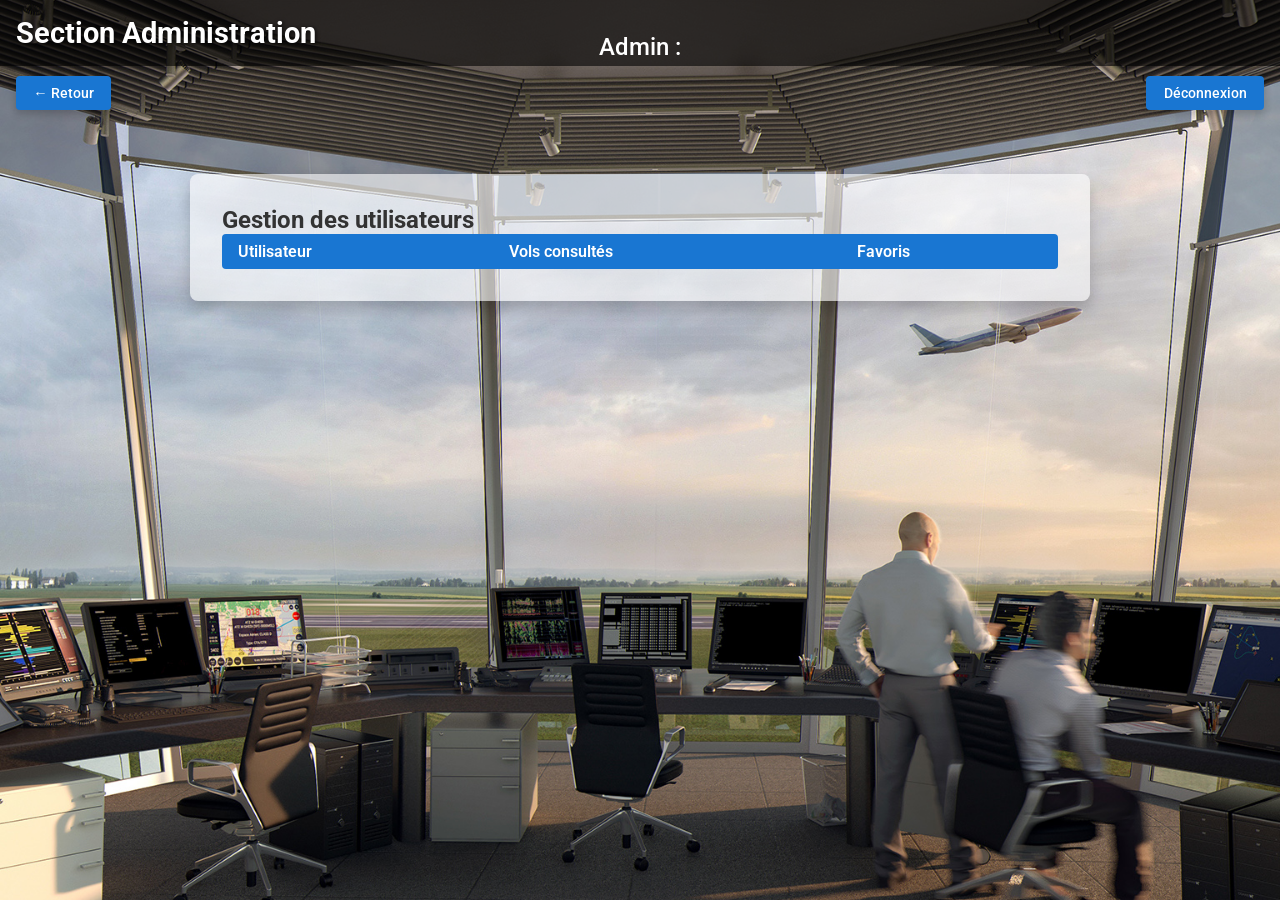
<file: frontend/public/admin.html>
<!DOCTYPE html>
<html lang="fr">
<head>
  <meta charset="UTF-8" />
  <title>Administration - FlightTracker</title>
  <link rel="stylesheet" href="css/style.css" />
</head>
<body class="admin-page">
  <header>
    <h1>Section Administration</h1>    <div id="userMenu" class="dropdown">
      <div class="dropdown-content" id="authOptions">
        <span id="adminUsername"> Admin : </span>
      </div>
    </div>
  </header>
  <a href = index.html id="backBtn" class="secondary-button return">
    ← Retour
  </a>
  <a href ="#" id="logoutBtn" class="secondary-button logout">
    Déconnexion
  </a>

  <main class="admin-container">
    <h2>Gestion des utilisateurs</h2>
    <table id="usersTable">
      <thead>
        <tr>
          <th>Utilisateur</th>
          <th>Vols consultés</th>
          <th>Favoris</th>
        </tr>
      </thead>
      <tbody></tbody>
    </table>
  </main>

  <script type="module" src="js/admin.js"></script>
</body>
</html>
</file>
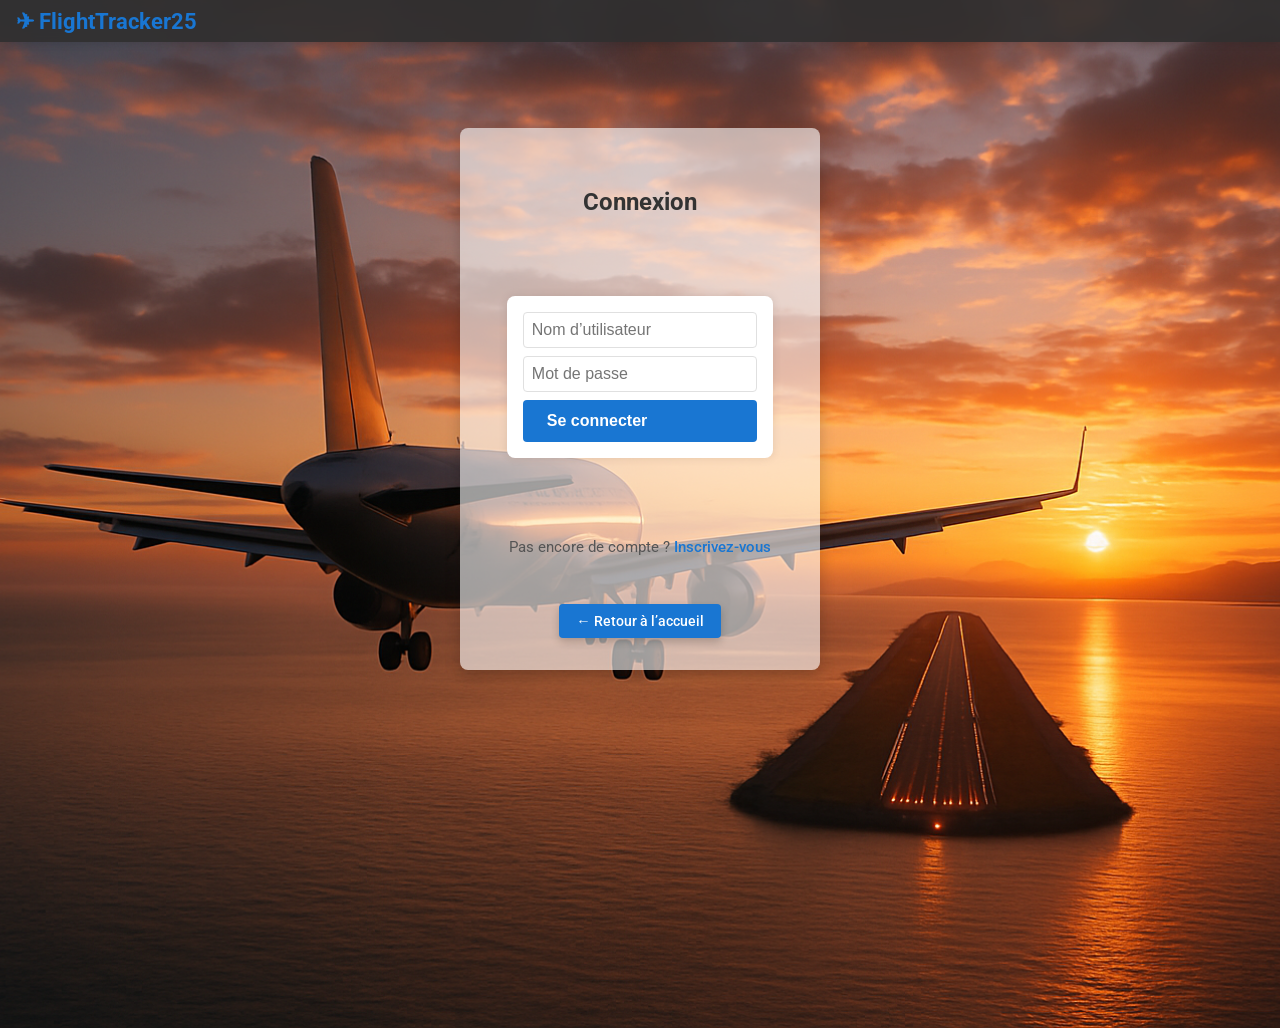
<file: frontend/public/login.html>
<!DOCTYPE html>
<html lang="fr">
<head>
  <meta charset="UTF-8" />
  <title>Connexion – FlightTracker25</title>
  <link rel="stylesheet" href="css/style.css" />
</head>
<body class="auth-page">
  <header class="navbar">
    <div class="navbar-brand">
      <span class="brand-name"> ✈ FlightTracker25</span>
    </div>
  </header>

  <main class="auth-container login-container">
    <h2>Connexion</h2>
    <form id="loginForm">
      <input id="username" name="username" type="text"    placeholder="Nom d’utilisateur" required>
      <input id="password" name="password" type="password" placeholder="Mot de passe"   required>
      <button type="submit" class="primary-button">Se connecter</button>
    </form>
    <p class="signup-prompt">
      Pas encore de compte ? <a href="register.html">Inscrivez-vous</a>
    </p>
    <a class="secondary-button" onclick="window.location.href='index.html'">
      ← Retour à l’accueil
    </a>
  </main>

  <script src="js/login.js" type="module"></script>
</body>
</html>
</file>
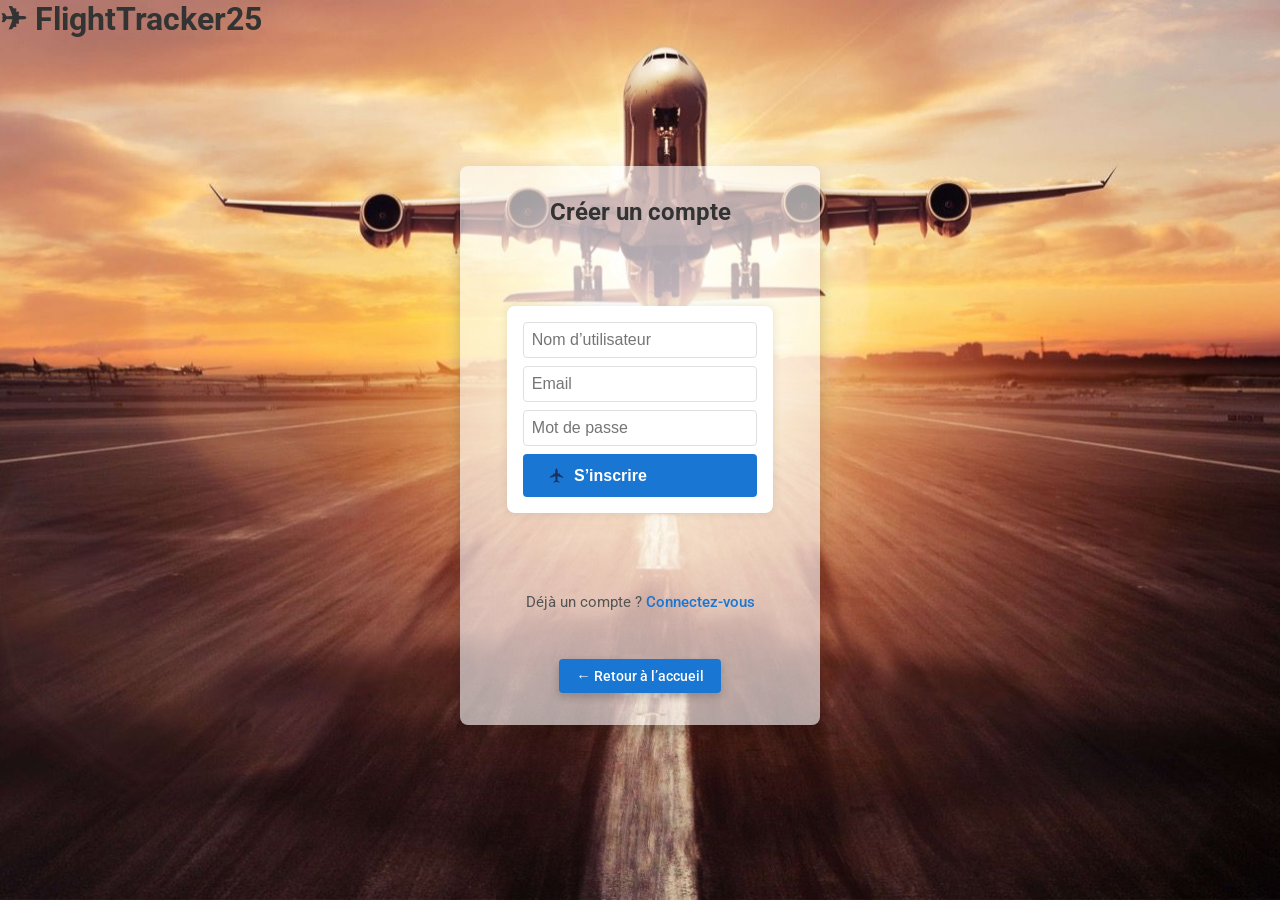
<file: frontend/public/register.html>
<!DOCTYPE html>
<html lang="fr">
<head>
  <meta charset="UTF-8">
  <title>Inscription - FlightTracker</title>
  <link rel="stylesheet" href="css/style.css">
</head>


<body class="page-register">
  <header>
    <h1 class="logo"> ✈ FlightTracker25</h1>
  </header>

  <main class="auth-container login-container">
    <h2>Créer un compte</h2>
    <form id="registerForm">
      <input type="text"    id="username" placeholder="Nom d’utilisateur" required>
      <input type="email"   id="email"    placeholder="Email"           required>
      <input type="password" id="password" placeholder="Mot de passe"   required>
      <button type="submit" class="primary-button">
        <img src="img/plane-icon.png" alt="" class="btn-icon" />
        S’inscrire
      </button>
    </form>

    <p class="signup-prompt">
      Déjà un compte ?
      <a href="login.html">Connectez-vous</a>
    </p>

    <a onclick="window.location.href='index.html'" class="secondary-button">
      ← Retour à l’accueil
    </a>
  </main>

  <script src="js/register.js" type="module"></script>
</body>
</html>
</file>
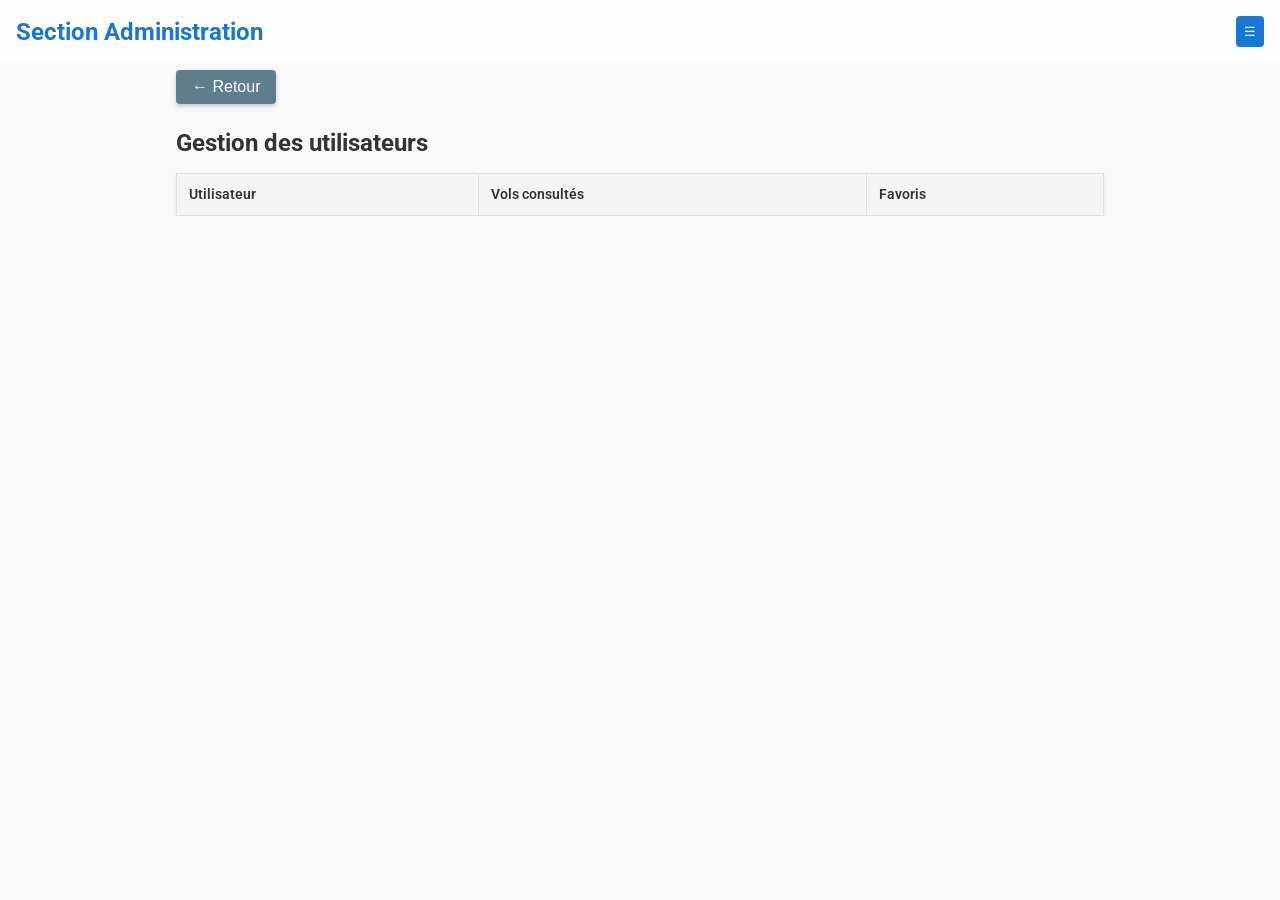
<file: static_html_server/front_end/admin.html>
<!DOCTYPE html>
<html lang="fr">
<head>
  <meta charset="UTF-8" />
  <title>Administration - FlightTracker</title>
  <link rel="stylesheet" href="style.css" />
</head>
<body>
  <header>
    <h1>Section Administration</h1>
    <div id="userMenu" class="dropdown">
      <button class="dropbtn">☰</button>
      <div class="dropdown-content" id="authOptions">
        <!-- Menu injecté par admin.js -->
      </div>
    </div>
  </header>

  <main class="admin-container">
    <button onclick="window.location.href='index.html'"
          class="secondary-button">
    ← Retour
    </button>
    <h2>Gestion des utilisateurs</h2>
    <table id="usersTable">
      <thead>
        <tr>
          <th>Utilisateur</th>
          <th>Vols consultés</th>
          <th>Favoris</th>
        </tr>
      </thead>
      <tbody></tbody>
    </table>
  </main>

  <script src="admin.js"></script>
</body>
</html>
</file>
<file: frontend/public/css/style.css>
/* style.css */


@import url('https://fonts.googleapis.com/css2?family=Roboto:wght@400;500;700&display=swap');


:root {
  --primary: #1976d2;
  --primary-light: #63a4ff;
  --secondary: #555;
  --bg-light: #f9f9f9;
  --bg-white: #fff;
  --text: #333;
  --border: #e0e0e0;
  --radius-sm: 4px;
  --radius-md: 8px;
  --space-sm: 8px;
  --space-md: 16px;
}


*,
*::before,
*::after {
  box-sizing: border-box;
  margin: 0;
  padding: 0;
}


html, body {
  min-height: 100vh;
  font-family: 'Roboto', sans-serif;
  color: var(--text);
  margin : 0;
  padding: 0;
}

body.admin-page {
  background: url('../img/admin.jpg') no-repeat center;
  background-size: cover;
  min-height: 100vh;
  background-attachment: scroll;
}
body.page-register {
  background: url('../img/reg.jpg') no-repeat center;
  background-size: cover;
  min-height: 100vh;
  background-attachment: scroll;
}

body.auth-page {
  background: url('../img/login.png') no-repeat center;
  background-size: cover;
  background-attachment: scroll !important;
  min-height: 100vh;
}

#map {
  position: absolute;
  top: 0; left: 0;
  width: 100%; height: 100%;
  z-index: 0;
}

.zoom-control {
  top: auto; bottom: 8px; left: 8px;
}
.zoom-control .ol-zoom-in,
.zoom-control .ol-zoom-out {
  width: 24px; height: 24px;
  line-height: 24px;
  font-size: 16px;
  padding: 0;
}
.zoom-control .ol-zoom-out {
  margin-top: 4px;
}


header.navbar {
  position: fixed;
  top: 0; left: 0; right: 0;
  display: flex;
  align-items: center;
  padding: var(--space-sm) var(--space-md);
  background: rgba(48, 47, 47, 0.9);
  backdrop-filter: blur(8px);
  box-shadow: 0 2px 8px rgba(0,0,0,0.1);
  z-index: 100;
}
.navbar-brand {
  font-size: 1.4rem;
  font-weight: 700;
  color: var(--primary);
  margin-right: auto;
}

.search-wrapper {
  flex: 1;
  display: flex;
  justify-content: center;
  padding: 0 var(--space-md);
}
.search-wrapper input {
  width: 100%;
  max-width: 400px;
  padding: 0.5rem 1rem;
  font-size: 1rem;
  border: 1px solid var(--border);
  border-radius: var(--radius-md);
  box-shadow: 0 2px 6px rgba(0,0,0,0.08);
  transition: border-color 0.2s, box-shadow 0.2s;
}
.search-wrapper input:focus {
  outline: none;
  border-color: var(--primary);
  box-shadow: 0 4px 12px rgba(0,0,0,0.12);
}

/* Suggestions dropdown */
.suggestions {
  position: absolute;
  top: calc(100% + 4px);
  left: 0; right: 0;
  background: var(--bg-white);
  border: 1px solid var(--border);
  border-radius: var(--radius-sm);
  box-shadow: 0 2px 6px rgba(0,0,0,0.15);
  max-height: 200px;
  overflow-y: auto;
  list-style: none;
  z-index: 30;
}
.suggestions li {
  padding: 8px 12px;
  cursor: pointer;
}
.suggestions li:hover {
  background: var(--primary);
  color: var(--bg-white);
}


.has-dropdown {
  position: relative;
}
.dropbtn {
  background: none;
  border: none;
  font-size: 1.5rem;
  cursor: pointer;
  color: white;
  padding: var(--space-sm);
  transition: color 0.2s;
}
.dropbtn:hover {
  color: var(--primary);
}

/* Dropdown menu */
.dropdown-menu {
  position: absolute;
  top: 100%; right: 0;
  display: flex;
  flex-direction: column;
  background: var(--bg-white);
  border: 1px solid var(--border);
  border-radius: var(--radius-md);
  box-shadow: 0 4px 12px rgba(236, 234, 238, 0.1);
  min-width: 180px;
  opacity: 0;
  visibility: hidden;
  transform: translateY(-10px);
  transition: opacity 0.3s, transform 0.3s, visibility 0.3s;
  z-index: 200;
}
.dropdown-menu li {
  list-style: none;
}
.dropdown-menu a {
  display: block;
  padding: var(--space-sm) var(--space-md);
  color: var(--text);
  text-decoration: none;
  font-weight: 500;
  transition: background 0.2s;
}
.dropdown-menu a:hover {
  background: var(--primary-light);
  color: var(--bg-white);
}

.has-dropdown.open .dropdown-menu {
  opacity: 1;
  visibility: visible;
  transform: translateY(0);
}

header.navbar + * {
  padding-top: 60px;
}

/* Favorites sidebar */
#favoritesSection {
  position: absolute;
  top: 130px; left: 20px;
  z-index: 20;
  background: var(--bg-white);
  padding: var(--space-sm);
  border-radius: var(--radius-sm);
  border: 1px solid var(--border);
  max-height: 300px;
  overflow-y: auto;
}
#favoritesSection h3 {
  margin-bottom: var(--space-sm);
  font-size: 1.1rem;
}
#favoritesList li {
  margin-bottom: var(--space-sm);
  display: flex;
  justify-content: space-between;
  align-items: center;
}
#favoritesList button {
  background: crimson;
  color: var(--bg-white);
  border: none;
  border-radius: var(--radius-sm);
  padding: 4px 8px;
  font-size: 0.85rem;
  cursor: pointer;
}

/* Favorite button in side-panel */
.favorite-button {
  display: block;
  width: 100%;
  margin-top: 1rem;
  padding: 0.75em 1em;
  background: #0288d1;
  color: #fff;
  border: none;
  border-radius: 0.25rem;
  font-size: 0.95rem;
  cursor: pointer;
  transition: background 0.2s;
}
.favorite-button:hover {
  background: #0277bd;
}
.favorite-button.added {
  background: #388e3c;
  cursor: default;
}
.favorite-button.added:hover {
  background: #2e7d32;
}

/* OL Popup */
.ol-popup {
  position: absolute;
  bottom: 12px; left: -50px;
  padding: var(--space-md);
  background: #fff;
  border: 1px solid var(--border);
  border-radius: var(--radius-md);
  box-shadow: 0 1px 4px rgba(0,0,0,0.2);
  min-width: 200px;
  z-index: 20;
}
.ol-popup-closer {
  position: absolute;
  top: 2px; right: 8px;
  cursor: pointer;
  color:blue;
}
.ol-popup-closer:hover {
  color: #000;
}

/* Side-panel (flight details) */
.side-panel {
  display: none;
  position: absolute;
  top: 60px; right: 0; bottom: 0;
  width: 350px;
  background: var(--bg-white);
  box-shadow: -4px 0 16px rgba(0,0,0,0.2);
  overflow-y: auto;
  z-index: 25;
}
.popup-close {
  position: absolute;
  top: 8px; right: 8px;
  background: none; border: none;
  font-size: 1.2rem; cursor: pointer; color: #666;
}
.popup-close:hover {
  color: #000;
}
.popup-image img {
  width: 100%; object-fit: cover;
  border-bottom: 1px solid var(--border);
}
.popup-header {
  padding: var(--space-md);
  border-bottom: 1px solid var(--border);
}
.popup-header .flight-title {
  margin: 0; font-size: 1.1rem; font-weight: 700;
}
.popup-body {
  padding: var(--space-md);
  font-size: 0.9rem; line-height: 1.4;
}
.popup-body .section {
  margin-bottom: var(--space-md);
}
.popup-body h4 {
  margin-bottom: 4px;
  font-size: 0.85rem;
  font-weight: 500;
  color: var(--primary);
}
.popup-footer {
  display: flex;
  border-top: 1px solid var(--border);
}
.popup-footer .btn {
  flex: 1;
  padding: 8px 0;
  background: none;
  border: none;
  cursor: pointer;
  font-size: 0.85rem;
  font-weight: 500;
  color: var(--primary);
  transition: background 0.2s;
}
.popup-footer .btn:hover {
  background: #f0f8ff;
}

/* Forms (Login/Register) */
form {
  background: var(--bg-white);
  padding: var(--space-md);
  border-radius: var(--radius-md);
  box-shadow: 0 0 10px rgba(0,0,0,0.1);
  max-width: 400px;
  width: 90%;
  margin: 80px auto;
  display: flex;
  flex-direction: column;
  gap: var(--space-sm);
}
form label {
  font-weight: 500; color: var(--secondary);
}
form input[type="text"],
form input[type="email"],
form input[type="password"] {
  padding: 8px;
  border: 1px solid var(--border);
  border-radius: var(--radius-sm);
  font-size: 1rem;
}
form button {
  padding: 10px;
  background: var(--primary);
  color: var(--bg-white);
  border: none;
  border-radius: var(--radius-sm);
  cursor: pointer;
  font-size: 1rem;
}
form button:hover {
  background: var(--primary-light);
}

/* Auth pages container */
.auth-container {
  max-width: 360px;
  margin: 6rem auto;
  padding: 2rem;
  background: rgba(255,255,255,0.95);
  border-radius: 8px;
  box-shadow: 0 8px 16px rgba(0,0,0,0.2);
  text-align: center;
}

/* Signup prompt */
.signup-prompt {
  margin: 1.5rem 0;
  font-size: 0.95rem;
  color: #555;
}
.signup-prompt a {
  color: var(--primary);
  text-decoration: none;
  font-weight: 500;
}
.signup-prompt a:hover,
.signup-prompt a:focus {
  text-decoration: underline;
}


.primary-button {
  display: inline-flex;
  align-items: center;
  gap: 0.5rem;
  background: var(--primary);
  color: #fff;
  border: none;
  border-radius: 4px;
  padding: 0.75rem 1.5rem;
  font-size: 1rem;
  font-weight: 600;
  cursor: pointer;
  transition: background 0.2s, transform 0.1s;
}
.primary-button:hover {
  background: var(--primary-light);
  transform: translateY(-2px);
}
.primary-button:active {
  transform: translateY(0);
}
.btn-icon {
  width: 1.2em;
  height: auto;
}
.secondary-button {
  background: none;
  color: var(--text);
  border: 2px solid var(--text);
  border-radius: 4px;
  padding: 0.5rem 1rem;
  font-size: 0.9rem;
  cursor: pointer;
  margin-top: 1rem;
  transition: background 0.2s, color 0.2s; 
}
.secondary-button:hover {
  background: var(--text);
  color: #fff;
}


body.admin-page header {
  background: rgba(0,0,0,0.6);
  padding: var(--space-md);
  display: flex;
  align-items: center;
  justify-content: space-between;
}
body.admin-page header h1 {
  color: #fff;
  font-size: 1.8rem;
  font-weight: 700;
  text-shadow: 1px 1px 4px rgba(0,0,0,0.8);
}

body.admin-page .return {
  position: fixed;
  top: 60px;
  left: var(--space-md);
  z-index: 1000;
}
body.admin-page .logout {
  position: fixed;
  top: 60px;
  right: var(--space-md);
  z-index: 1000;
}

body.admin-page .return:hover {
  transform: translateY(-2px);
  box-shadow: 0 6px 12px rgba(0,0,0,0.3);
}


#adminUsername {
  color: white;
  font-size: 1.5rem;
  font-weight: 500;
  text-align: center;
  position: absolute;
  left: 50%;
  transform: translateX(-50%);
}

.admin-container {
  margin: 6rem auto;
  max-width: 900px;
  background: rgba(255,255,255,0.6);
  border-radius: var(--radius-md);
  box-shadow: 0 8px 16px rgba(0,0,0,0.2);
  padding: var(--space-lg, 32px);
  animation: fadeInUp 0.8s ease-out both;
  margin-top: calc(60px + 3rem);
}

/*─────────────────────────────────────────────────────────*/
/* TABLEAU – Design moderne                               */
/*─────────────────────────────────────────────────────────*/
#usersTable {
  width: 100%;
  border-collapse: separate;
  border-spacing: 0;
  overflow: hidden;
  border-radius: var(--radius-sm);
}
#usersTable th, #usersTable td {
  padding: var(--space-sm) var(--space-md);
  text-align: left;
}
#usersTable th {
  background: var(--primary);
  color: #fff;
  font-weight: 600;
}
#usersTable tr:nth-child(even) {
  background: var(--bg-light);
}
#usersTable tbody tr:hover {
  background: var(--primary-light);
  color: #fff;
  transition: background 0.3s;
}

/*─────────────────────────────────────────────────────────*/
/* BOUTONS – Retour & Déconnexion                         */
/*─────────────────────────────────────────────────────────*/
a.secondary-button, 
a#logout {
  background: var(--primary);
  color: #fff !important;
  border: none;
  padding: 0.6em 1.2em;
  border-radius: var(--radius-sm);
  font-weight: 500;
  text-decoration: none;
  display: inline-block;
  box-shadow: 0 4px 8px rgba(0,0,0,0.2);
  transition: transform 0.2s, box-shadow 0.2s;
}
button.secondary-button:hover,
a#logout:hover {
  transform: translateY(-2px);
  box-shadow: 0 6px 12px rgba(0,0,0,0.3);
}

.login-container {
  margin: 8rem auto 0;               
  max-width: 360px;
  background: rgba(255,255,255,0.75); 
  border-radius: var(--radius-md);
  padding: 2rem;
  box-shadow: 0 8px 16px rgba(0,0,0,0.2);
  text-align: center;
}


.auth-page header .dropdown,
.auth-page header nav,
.auth-page .dropdown-content {
  display: none !important;
}


.login-container .secondary-button {
  margin-top: 1.5rem;
}


.login-container {

  background: rgba(255, 255, 255, 0.60) !important;
}

.dropdown-toggle {
  background: none;
  border: none;
  cursor: pointer;
  display: flex;
  align-items: center;
  gap: 5px;
  font-size: 16px;
  color: var(--primary);
  padding: 8px 12px;
}

.dropdown-toggle .arrow {
  font-size: 25px;
  transition: transform 0.3s ease;
}

.has-dropdown.open .dropdown-toggle .arrow {
  transform: rotate(180deg);
}


.has-dropdown {
  position: relative;
}

.dropdown-menu {
  display: none;
  position: absolute;
  right: 0;
  top: 100%;
  min-width: 180px;
  background: white;
  box-shadow: 0 2px 5px rgba(0,0,0,0.2);
  border-radius: 4px;
  z-index: 1000;
  list-style: none;
  padding: 0;
  margin: 0;
}

.has-dropdown.open .dropdown-menu {
  display: block;
}

.dropdown-menu li a {
  display: block;
  padding: 10px 15px;
  color: var(--text);
  text-decoration: none;
}

.dropdown-menu li a:hover {
  background: rgba(0, 0, 0, 0.85);
  color: #fff;
}



.side-panel {
  background: rgba(0, 0, 0, 0.85) !important;
}


.side-panel,
.side-panel .popup-body,
.side-panel .popup-header,
.side-panel .popup-footer {
  color: #fff !important;
  font-size: 1rem !important;     
  line-height: 1.5 !important;
}

.side-panel .popup-header .flight-title {
  font-size: 1.4rem !important;
  font-weight: 700;
}


.side-panel .popup-body h4 {
  font-size: 1.1rem !important;
  color: var(--primary-light) !important;
}

@keyframes fadeInUp {
  from {
    opacity: 0;
    transform: translateY(20px);
  }
  to {
    opacity: 1;
    transform: translateY(0);
  }
}
</file>
<file: static_html_server/front_end/style.css>
/* style.css */

@import url('https://fonts.googleapis.com/css2?family=Roboto:wght@400;500;700&display=swap');
:root {
  --primary: #1976d2;
  --primary-light: #63a4ff;
  --secondary: #555;
  --bg-light: #f9f9f9;
  --bg-white: #fff;
  --text: #333;
  --border: #e0e0e0;
  --radius-sm: 4px;
  --radius-md: 8px;
  --space-sm: 8px;
  --space-md: 16px;
}

* {
  box-sizing: border-box;
  margin: 0;
  padding: 0;
}

html, body {
  height: 100%;
  font-family: 'Roboto', sans-serif;
  color: var(--text);
  background: var(--bg-light);
}

/* Fullscreen Map */
#map {
  position: absolute;
  top: 0;
  left: 0;
  width: 100%;
  height: 100%;
  z-index: 0;
}

/* Header */
header {
  position: absolute;
  top: 0;
  left: 0;
  right: 0;
  padding: var(--space-md);
  background: rgba(255,255,255,0.8);
  backdrop-filter: blur(6px);
  display: flex;
  align-items: center;
  z-index: 20;
}
header h1 {
  font-size: 1.5rem;
  color: var(--primary);
  margin-right: auto;
}

/* Search Bar */
#searchContainer {
  position: relative;
  width: 300px;
  margin-right: var(--space-md);
}
#flightSearch {
  width: 100%;
  padding: 8px 12px;
  border: 1px solid var(--border);
  border-radius: var(--radius-sm);
  font-size: 0.95rem;
}
.suggestions {
  position: absolute;
  top: 100%;
  left: 0;
  right: 0;
  background: var(--bg-white);
  border: 1px solid var(--border);
  border-top: none;
  max-height: 200px;
  overflow-y: auto;
  list-style: none;
  z-index: 30;
}
.suggestions li {
  padding: 8px 12px;
  cursor: pointer;
}
.suggestions li:hover {
  background: var(--primary);
  color: var(--bg-white);
}

/* Dropdown User Menu */
.dropdown { position: relative; }
.dropbtn {
  background: var(--primary);
  color: var(--bg-white);
  border: none;
  padding: 8px;
  border-radius: var(--radius-sm);
  cursor: pointer;
}
.dropdown-content {
  display: none;
  position: absolute;
  right: 0;
  background: var(--bg-white);
  border: 1px solid var(--border);
  border-radius: var(--radius-sm);
  box-shadow: 0 4px 12px rgba(0,0,0,0.15);
  z-index: 30;
}
.dropdown-content a,
.dropdown-content button {
  display: block;
  padding: 8px 12px;
  text-decoration: none;
  color: var(--text);
  border: none;
  background: none;
  width: 100%;
  text-align: left;
}
.dropdown-content a:hover,
.dropdown-content button:hover {
  background: var(--bg-light);
}
.dropdown:hover .dropdown-content { display: block; }

/* Favorites Section */
#favoritesSection {
  position: absolute;
  top: 130px;
  left: 20px;
  z-index: 20;
  background: var(--bg-white);
  padding: var(--space-sm);
  border-radius: var(--radius-sm);
  border: 1px solid var(--border);
  max-height: 300px;
  overflow-y: auto;
}
#favoritesSection h3 {
  margin-bottom: var(--space-sm);
  font-size: 1.1rem;
}
#favoritesList li {
  margin-bottom: var(--space-sm);
  display: flex;
  justify-content: space-between;
  align-items: center;
}
#favoritesList button {
  background: crimson;
  color: var(--bg-white);
  border: none;
  border-radius: var(--radius-sm);
  padding: 4px 8px;
  font-size: 0.85rem;
  cursor: pointer;
}

/* Bouton favoris dans side-panel */
.favorite-button {
  display: block;
  width: 100%;
  padding: 0.75em 1em;
  background: #0288d1;
  color: #fff;
  border: none;
  border-radius: 0.25rem;
  font-size: 0.95rem;
  cursor: pointer;
  transition: background 0.2s;
  margin-top: 1rem;
}
.favorite-button:hover {
  background: #0277bd;
}
.favorite-button.added {
  background: #388e3c;
  cursor: default;
}
.favorite-button.added:hover {
  background: #2e7d32;
}


/* OL Popup for Airports */
.ol-popup {
  position: absolute;
  background: white;
  box-shadow: 0 1px 4px rgba(0,0,0,0.2);
  padding: var(--space-md);
  border-radius: var(--radius-md);
  border: 1px solid var(--border);
  bottom: 12px;
  left: -50px;
  min-width: 200px;
  z-index: 20;
}
.ol-popup-closer {
  position: absolute;
  top: 2px;
  right: 8px;
  cursor: pointer;
  color: #666;
}
.ol-popup-closer:hover { color: #000; }

/* Side Panel for Flights */
.side-panel {
  display: none;
  position: absolute;
  top: 60px;
  right: 0;
  bottom: 0;
  width: 350px;
  background: var(--bg-white);
  box-shadow: -4px 0 16px rgba(0,0,0,0.2);
  overflow-y: auto;
  z-index: 25;
}
.popup-close {
  position: absolute;
  top: 8px;
  right: 8px;
  background: none;
  border: none;
  font-size: 1.2rem;
  cursor: pointer;
  color: #666;
}
.popup-close:hover { color: #000; }
.popup-image img {
  width: 100%;
  object-fit: cover;
  border-bottom: 1px solid var(--border);
}
.popup-header {
  padding: var(--space-md);
  border-bottom: 1px solid var(--border);
}
.popup-header .flight-title {
  margin: 0;
  font-size: 1.1rem;
  font-weight: 700;
}
.popup-header .flight-sublabel {
  display: block;
  font-size: 0.85rem;
  color: var(--secondary);
  margin-top: 4px;
}
.popup-body {
  padding: var(--space-md);
  font-size: 0.9rem;
  line-height: 1.4;
}
.popup-body .section { margin-bottom: var(--space-md); }
.popup-body .section h4 {
  margin-bottom: 4px;
  font-size: 0.85rem;
  font-weight: 500;
  color: var(--primary);
}
.popup-footer {
  display: flex;
  border-top: 1px solid var(--border);
}
.popup-footer .btn {
  flex: 1;
  padding: 8px 0;
  background: none;
 	border: none;
 	cursor: pointer;
 	font-size: 0.85rem;
 	font-weight: 500;
 	color: var(--primary);
 	transition: background 0.2s;
}
.popup-footer .btn:hover { background: #f0f8ff; }

/* Forms (Login/Register) */
form {
  background: var(--bg-white);
  padding: var(--space-md);
  border-radius: var(--radius-md);
  box-shadow: 0 0 10px rgba(0,0,0,0.1);
  max-width: 400px;
  width: 90%;
  margin: 80px auto;
  display: flex;
  flex-direction: column;
  gap: var(--space-sm);
}
form label {
  font-weight: 500;
  color: var(--secondary);
}
form input[type="text"],
form input[type="email"],
form input[type="password"] {
  padding: 8px;
  border: 1px solid var(--border);
  border-radius: var(--radius-sm);
  font-size: 1rem;
}
form button {
  padding: 10px;
  background: var(--primary);
  color: var(--bg-white);
  border: none;
  border-radius: var(--radius-sm);
  cursor: pointer;
  font-size: 1rem;
}
form button:hover {
  background: var(--primary-light);
}


button.confirm-delete {
  background: #d32f2f;
  color: var(--bg-white);
}

/* Container admin */
.admin-container {
  max-width: 960px;
  margin: 0 auto;
  padding: 0 1rem;
  position: relative;
  z-index: 10;
}

/* Table des utilisateurs */
#usersTable {
  width: 100%;
  border-collapse: collapse;
  margin-top: 1rem;
  background: #fff;
  box-shadow: 0 2px 4px rgba(0,0,0,0.1);
}
#usersTable th,
#usersTable td {
  border: 1px solid #e0e0e0;
  padding: 0.75rem;
  text-align: left;
  font-size: 0.9rem;
}
#usersTable th {
  background: #f5f5f5;
  font-weight: 600;
}

/* Retour bouton (secondary-button) */
button.secondary-button {
  background: #607d8b;
  color: #fff;
  padding: 0.5em 1em;
  border: none;
  border-radius: 0.25rem;
  cursor: pointer;
  font-size: 1rem;
  font-weight: 500;
  transition: background 0.2s;
  margin: 70px 0 25px 0; /* Espace suffisant sous le header */
  display: inline-block;
  box-shadow: 0 2px 4px rgba(0,0,0,0.2);
  z-index: 25;
  position: relative;
}
button.secondary-button:hover {
  background: #546e7a;
}

/* Rupture horizontale si table trop large */
.admin-container { overflow-x: auto; }

/* Positionnement du zoom-control en bas à gauche */
.zoom-control {
  top: auto;      /* on désactive le top par défaut */
  bottom: 8px;    /* à 8px du bas */
  left: 8px;      /* à 8px de la gauche */
}

/* Taille réduite des boutons + et – */
.zoom-control .ol-zoom-in,
.zoom-control .ol-zoom-out {
  width: 24px;
  height: 24px;
  line-height: 24px;      /* centrer le “+” / “–” verticalement */
  font-size: 16px;        /* taille du symbole */
  padding: 0;
}

/* Espacement entre les deux boutons */
.zoom-control button.ol-zoom-out {
  margin-top: 4px;
}
</file>
